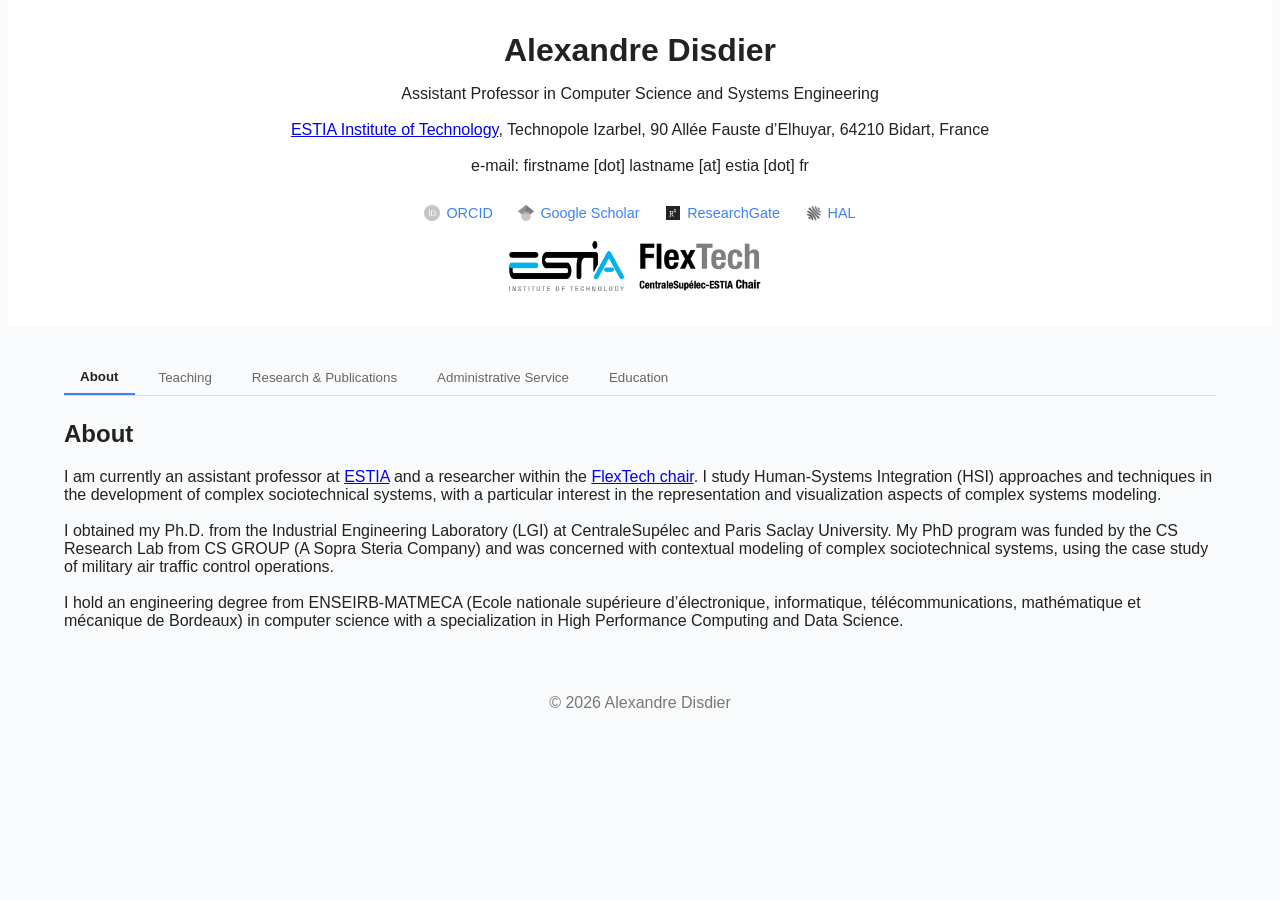
<file: index.html>
<!DOCTYPE html>
<html>
    <head>
        <title>Alexandre Disdier</title>
        <meta charset="UTF-8">
        <link rel="stylesheet" href="style.css">
    </head>

    <body>

        <!-- HEADER -->
        <div class="header">
            <div id="general-info">
                <h1 class="title">Alexandre Disdier</h1>

                <p class="header-info">
                Assistant Professor in Computer Science and Systems Engineering<br><br>

                <a href="https://www.estia.fr/">ESTIA Institute of Technology</a>, Technopole Izarbel, 90 Allée Fauste d’Elhuyar, 64210 Bidart, France<br><br>

                e-mail: firstname [dot] lastname [at] estia [dot] fr<br><br>

                <span id="links">
                    <a href="https://orcid.org/0000-0001-9530-2308">
                        <img src="assets/orcid.svg" alt="ORCID"> ORCID
                    </a>

                    <a href="https://scholar.google.com/citations?user=CYeert0AAAAJ&hl=fr&oi=ao">
                        <img src="assets/scholar.png" alt="Google Scholar"> Google Scholar
                    </a>

                    <a href="https://www.researchgate.net/profile/Alexandre-Disdier">
                        <img src="assets/rg.svg" alt="ResearchGate"> ResearchGate
                    </a>

                    <a href="https://cv.hal.science/alexandre-disdier">
                        <img src="assets/hal.png" alt="HAL"> HAL
                    </a>
                </span>
                </p>

                <div class="logos">
                    <img src="assets/estia.png" alt="">
                    <img src="assets/flextech.png" alt="">
                </div>
            </div>
        </div>

        <!-- MAIN -->
        <div class="main">

            <!-- TABS -->
            <div class="tabs">
                <button class="tab active" data-tab="about">About</button>
                <button class="tab" data-tab="teaching">Teaching</button>
                <button class="tab" data-tab="research">Research & Publications</button>
                <button class="tab" data-tab="service">Administrative Service</button>
                <button class="tab" data-tab="education">Education</button>
            </div>

            <!-- ABOUT -->
            <div class="tab-content active" id="about">
                <h2>About</h2>
                <p>
                I am currently an assistant professor at <a href="https://www.estia.fr/">ESTIA</a> and a researcher within the <a href="https://www.flextechchair.org">FlexTech chair</a>. I study Human-Systems Integration (HSI) approaches and techniques in the development of complex sociotechnical systems, with a particular interest in the representation and visualization aspects of complex systems modeling. 
                <br>
                <br>
                I obtained my Ph.D. from the Industrial Engineering Laboratory (LGI) at CentraleSupélec and Paris Saclay University. My PhD program was funded by the CS Research Lab from CS GROUP (A Sopra Steria Company) and was concerned with contextual modeling of complex sociotechnical systems, using the case study of military air traffic control operations. 
                <br>
                <br>
                I hold an engineering degree from ENSEIRB-MATMECA (Ecole nationale supérieure d’électronique, informatique, télécommunications, mathématique et mécanique de Bordeaux) in computer science with a specialization in High Performance Computing and Data Science. 
                </p>
            </div>

            <!-- TEACHING -->
            <div class="tab-content" id="teaching">
                <h2>Teaching</h2>
                <p>I teach mainly Computer Science to students from the engineering cycle at ESTIA, with some involvement in the Human Systems Integration course at ESTIA and CentraleSupélec.</p>
                <img src="assets/teaching.png" class="teaching-img">
            </div>

            <!-- RESEARCH -->
            <div class="tab-content" id="research">
                <h2>Research & Publications</h2>
                <p>
                The domains of my research include supporting early design stages throughout Systems Engineering and Systems Architecture processes. In particular, I am interested in Human Systems Integration (HSI) approaches to the design of complex sociotechnical systems. Such approaches include simulation, scenario and contextual modeling, virtual protoypes, cognitive engineering and complex systems modeling. In this regard, I am a member of the FlexTech chair which is a long-term collaboration between both industrial and academic partners.
                </br>
                </br>
                <strong>The list of all my academic contributions are listed below in descending chronological order</strong> (the PDF files posted here may differ from the final published versions). 
                </p>

                <div class="pub-list">

                    <div class="pub-card">
                        <div class="pub-year">2026</div>
                        <div class="pub-content">
                            <h3>OSCAR: Operational System Context Acquisition and Representation</h3>
                            <p class="authors">Alexandre Disdier, Dimitri Masson</p>
                            <p class="venue">IEEE-AFIS International Workshop on Systems Engineering Research</p>
                            <div class="links">
                                <a href="https://doi.org/10.1109/IEEECONF67861.2026.11440811">
                                    <img src="assets/doi.png" alt="DOI"> 10.1109/IEEECONF67861.2026.11440811
                                </a>
                                <a href="https://hal.science/hal-05574472">
                                    <img src="assets/hal.png" alt="HAL"> HAL
                                </a>
                                <a href="pdfs/ieee_2026.pdf">
                                    <img src="assets/pdf.svg" alt="PDF"> PDF
                                </a>
                            </div>
                        </div>
                    </div>

                    <div class="pub-card">
                        <div class="pub-year">2026</div>
                        <div class="pub-content">
                            <h3>Considering context in Air Traffic Control System Design</h3>
                            <p class="authors">Alexandre Disdier</p>
                            <p class="venue">Handbook of Socio-Technical Systems (Chapter 30)</p>
                            <div class="links">
                                <a href="https://doi.org/10.1201/9781003666431-36">
                                    <img src="assets/doi.png" alt="DOI"> 10.1201/9781003666431-36
                                </a>
                                <a href="https://hal.science/hal-05575972">
                                    <img src="assets/hal.png" alt="HAL"> HAL
                                </a>
                            </div>
                        </div>
                    </div>

                    <div class="pub-card">
                        <div class="pub-year">2026</div>
                        <div class="pub-content">
                            <h3>Proposition of an ontology supporting scenario elicitation in system modeling</h3>
                            <p class="authors">Alexandre Disdier, Dimitri Masson, Marija Jankovic, Guy André Boy</p>
                            <p class="venue">AIAA Journal of Air Transportation</p>
                            <div class="links">
                                <a href="https://doi.org/10.2514/1.D0538">
                                    <img src="assets/doi.png" alt="DOI"> 10.2514/1.D0538
                                </a>
                                <a href="https://hal.science/hal-05494451v1">
                                    <img src="assets/hal.png" alt="HAL"> HAL
                                </a>
                                <a href="pdfs/aiaa_2026.pdf">
                                    <img src="assets/pdf.svg" alt="PDF"> PDF
                                </a>
                            </div>
                        </div>
                    </div>

                    <div class="pub-card">
                        <div class="pub-year">2024</div>
                        <div class="pub-content">
                            <h3>A Context Acquisition Methodology for the Design of Complex Sociotechnical Systems <span class="award">(Highly Commended Paper 🏆)</span></h3>
                            <p class="authors">Alexandre Disdier, Dimitri Masson, Marija Jankovic, Guy André Boy</p>
                            <p class="venue">INCOSE HSI 2024</p>
                            <div class="links">
                                <a href="https://doi.org/10.5281/zenodo.17078950">
                                    <img src="assets/doi.png" alt="DOI"> 10.5281/zenodo.17078950
                                </a>
                                <a href="https://hal.science/hal-04825131">
                                    <img src="assets/hal.png" alt="HAL"> HAL
                                </a>
                                <a href="pdfs/hsi_2024.pdf">
                                    <img src="assets/pdf.svg" alt="PDF"> PDF
                                </a>
                            </div>
                        </div>
                    </div>

                    <div class="pub-card">
                        <div class="pub-year">2024</div>
                        <div class="pub-content">
                            <h3>Defining and characterizing the operational context for human systems integration<span class="award">(Editor's Choice Paper 🏆)</span></h3>
                            <p class="authors">Alexandre Disdier, Dimitri Masson, Marija Jankovic, Guy André Boy</p>
                            <p class="venue">Systems Engineering Journal</p>
                            <div class="links">
                                <a href="https://doi.org/10.1002/sys.21775">
                                    <img src="assets/doi.png" alt="DOI"> 10.1002/sys.21775
                                </a>
                                <a href="https://hal.science/hal-04681904">
                                    <img src="assets/hal.png" alt="HAL"> HAL
                                </a>
                                <a href="pdfs/se_2024.pdf">
                                    <img src="assets/pdf.svg" alt="PDF"> PDF
                                </a>
                            </div>
                        </div>
                    </div>

                    <div class="pub-card">
                        <div class="pub-year">2023</div>
                        <div class="pub-content">
                            <h3>Toward a Human Systems Integration approach to the design and operation of a remote and virtual air traffic control center</h3>
                            <p class="authors">Alexandre Disdier, Dimitri Masson, Thomas Brethomé, Marija Jankovic, Guy André Boy</p>
                            <p class="venue">International Conference on Engineering Design (ICED23)</p>
                            <div class="links">
                                <a href="https://doi.org/10.1017/pds.2023.357">
                                    <img src="assets/doi.png" alt="DOI"> 10.1017/pds.2023.357
                                </a>
                                <a href="https://hal.science/hal-04064881">
                                    <img src="assets/hal.png" alt="HAL"> HAL
                                </a>
                                <a href="pdfs/iced_2023.pdf">
                                    <img src="assets/pdf.svg" alt="PDF"> PDF
                                </a>
                            </div>
                        </div>
                    </div>

                </div>
            </div>

            <!-- SERVICE -->
            <div class="tab-content" id="service">
                <h2>Administrative Service</h2>
                <ul>
                    <li>Systems Engineering Journal (Wiley) - Reviewer</li>
                    <li>IEA/INCOSE HSI 2024 Conference, Jeju, Korea - Member of the reviewing committee</li>
                    <li>FlexTech Human-AI Teaming Spring School 2024, Biarritz, France - Animator of workshop</li>
                    <li>SAGIP (Société d'Automatique, de Génie Industriel et de Productique) 2022, Bidart, France - Member of the organizing committee</li>
                </ul>
            </div>

            <!-- EDUCATION -->
            <div class="tab-content" id="education">
                <h2>Education</h2>

                <div class="edu-timeline">

                    <div class="edu-item">
                        <div class="edu-year">2025</div>
                        <div class="edu-body">
                            <h3>Doctorat (Ph.D.)</h3>
                            <p class="institution">CentraleSupélec, Paris Saclay University — Gif-sur-Yvette</p>
                            <p class="details">
                            Complex Systems Engineering<br><br>
                            <strong>Thesis subject:</strong> Contribution to the integration of contextual information in the design models of complex sociotechnical systems (<a href="https://theses.fr/2025UPAST082">More details</a>)
                            </p>
                            <p class="details small">
                            Advisors: Pr. Marija Jankovic, Pr. Guy André Boy · Assistant advisor: Dr. Dimitri Masson · Industrial advisors: Thomas Brethomé, Dr. Anne-Laure Jousselme
                            </p>
                        </div>
                    </div>

                    <div class="edu-item">
                        <div class="edu-year">2021</div>
                        <div class="edu-body">
                            <h3>Diplôme d'ingénieur (M.Sc equivalent)</h3>
                            <p class="institution">ENSEIRB-MATMECA, Bordeaux INP — Talence</p>
                            <p class="details">Computer Science & High Performance Computing</p>
                        </div>
                    </div>

                    <div class="edu-item">
                        <div class="edu-year">2019</div>
                        <div class="edu-body">
                            <h3>Bachelor (B.Sc equivalent)</h3>
                            <p class="institution">ENSEIRB-MATMECA, Bordeaux INP — Talence</p>
                            <p class="details">Computer Science</p>
                        </div>
                    </div>

                    <div class="edu-item">
                        <div class="edu-year">2018</div>
                        <div class="edu-body">
                            <h3>Diplôme Universitaire de Technologie (French two-year university degree in technology)</h3>
                            <p class="institution">IUT de Bayonne et du Pays Basque — Anglet</p>
                            <p class="details">Computer Science</p>
                        </div>
                    </div>

                    <div class="edu-item">
                        <div class="edu-year">2016</div>
                        <div class="edu-body">
                            <h3>Baccalauréat</h3>
                            <p class="institution">Lycée de Borda — Dax</p>
                            <p class="details">Science</p>
                        </div>
                    </div>

                </div>
            </div>

        </div>

        <footer>
            © 2026 Alexandre Disdier
        </footer>

        <script src="script.js"></script>

    </body>
</html>
</file>
<file: style.css>
body {
    font-family: Arial, sans-serif;
    margin: 0;
    background: #f9fafb;
    color: #222;
}

.header {
    max-width: 1200px;
    margin: auto;
    display: flex;
    gap: 2rem;
    padding: 2rem;
    background: white;
    align-items: center;
    flex-direction: column; /* stack vertically */
    text-align: center;     /* center text inside */
}

/*
#photo {
    height: 160px;
    border-radius: 12px;
}
*/

.title {
    margin: 0;
}

.logos img {
    height: 50px;
    margin-right: 10px;
}

.main {
    width: 90%;
    max-width: 1200px;
    margin: auto;
    padding: 2rem;
}

/* TABS */
.tabs {
    display: flex;
    gap: 0.5rem;
    margin-bottom: 1.5rem;
    border-bottom: 1px solid #ddd;
}

.tab {
    background: none;
    border: none;
    padding: 0.6rem 1rem;
    cursor: pointer;
    color: #666;
}

.tab.active {
    color: #222;
    font-weight: bold;
    border-bottom: 2px solid #3b82f6;
}

.tab-content {
    display: none;
}

.tab-content.active {
    display: block;
}

/* PUBLICATIONS */
.pub-list {
    display: grid;
    gap: 1.2rem;
}

.pub-card {
    display: flex;
    gap: 1rem;
    padding: 1rem;
    background: white;
    border-radius: 10px;
    box-shadow: 0 4px 10px rgba(0,0,0,0.05);
}

.pub-year {
    font-weight: bold;
    color: #888;
    width: 60px;
}

.pub-content h3 {
    margin: 0;
}

.authors {
    font-size: 0.9rem;
    color: #555;
}

.venue {
    font-size: 0.85rem;
    color: #777;
    font-style: italic;
}

#links {
  display: flex;
  justify-content: center; /* center horizontally */
  gap: 1rem;              /* space between each button */
  flex-wrap: wrap;         /* optional: wrap on small screens */
  margin-top: 0.5rem;     /* optional spacing from above */
}

.links a {
    display: inline-flex;
    align-items: center;
    gap: 4px;
    margin-right: 10px;
    font-size: 0.85rem;
    color: #3b82f6;
    text-decoration: none;
}

.links img {
    width: 14px;
}

.award {
    margin-left: 6px;
}

.teaching-img {
    width: 100%;
    max-width: 900px;
    margin-top: 1rem;
}

footer {
    text-align: center;
    padding: 1rem;
    color: #777;
}
#links {
    display: flex;
    flex-wrap: wrap;
    gap: 0.6rem;
    margin-top: 0.5rem;
}

#links a {
    display: inline-flex;
    align-items: center;
    gap: 6px;
    font-size: 0.9rem;
    text-decoration: none;
    color: #3b82f6;
    padding: 4px 8px;
    border-radius: 6px;
    transition: background 0.15s ease;
}

#links a:hover {
    background: #f3f4f6;
}

#links img {
    width: 16px;
    height: 16px;
    opacity: 0.85;
}

#links img {
    filter: grayscale(100%);
    transition: filter 0.2s ease;
}

#links a:hover img {
    filter: grayscale(0%);
}

.pub-list {
    gap: 1.5rem;
}

.edu-timeline {
  position: relative;
  margin-left: 80px;
}

.edu-timeline::before {
  content: "";
  position: absolute;
  left: -20px;
  top: 5px;
  bottom: 5px;
  width: 2px;
  background: #e5e7eb;
}

.edu-item {
  position: relative;
  margin-bottom: 1.2rem;
}

.edu-year {
  position: absolute;
  left: -80px;
  top: 0;
  font-weight: 600;
  color: #888;
}

.edu-item::before {
  content: "";
  position: absolute;
  left: -24px;
  top: 6px;
  width: 8px;
  height: 8px;
  background: #3b82f6;
  border-radius: 50%;
}

.edu-body h3 {
  margin: 0;
  font-size: 1rem;
}

.institution {
  margin: 0;
  font-size: 0.9rem;
  color: #555;
}

.details {
  margin: 0.2rem 0 0 0;
  font-size: 0.85rem;
  color: #666;
}

.details.small {
  font-size: 0.8rem;
  color: #777;
}
</file>
